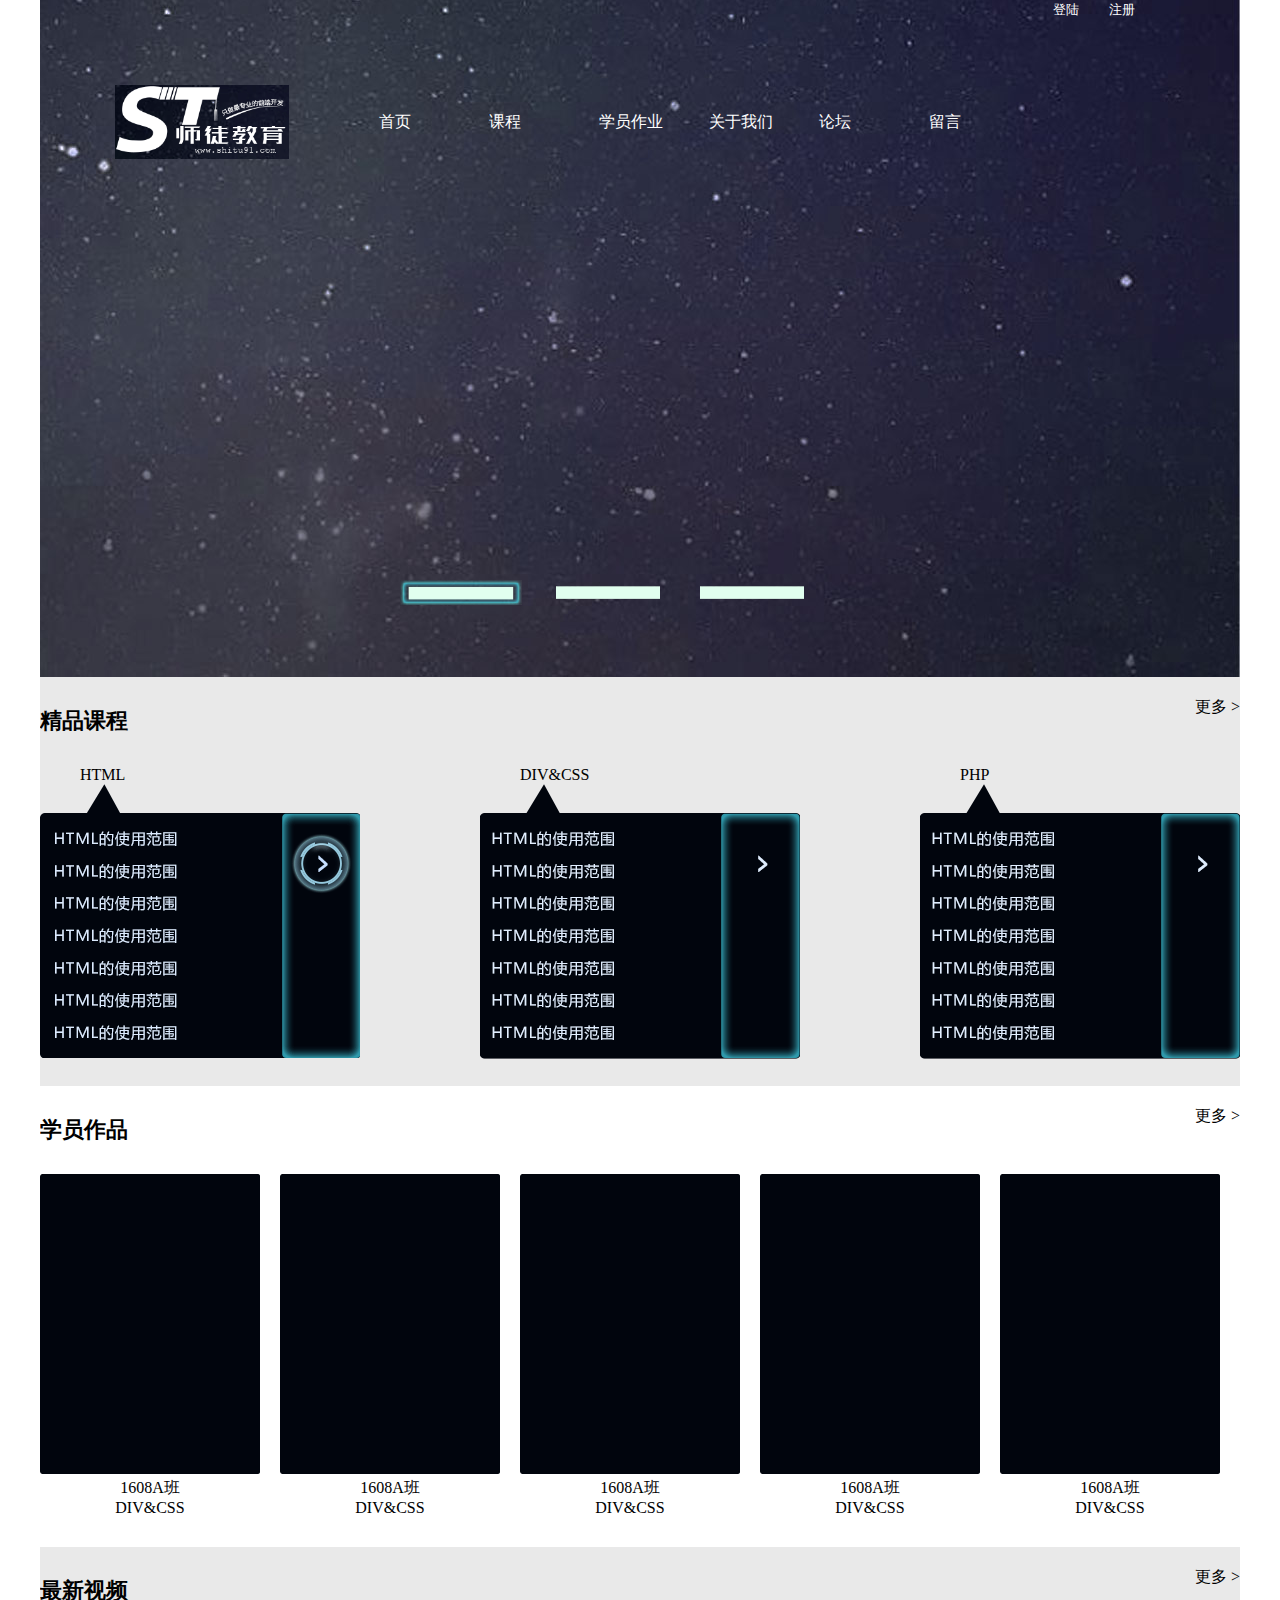
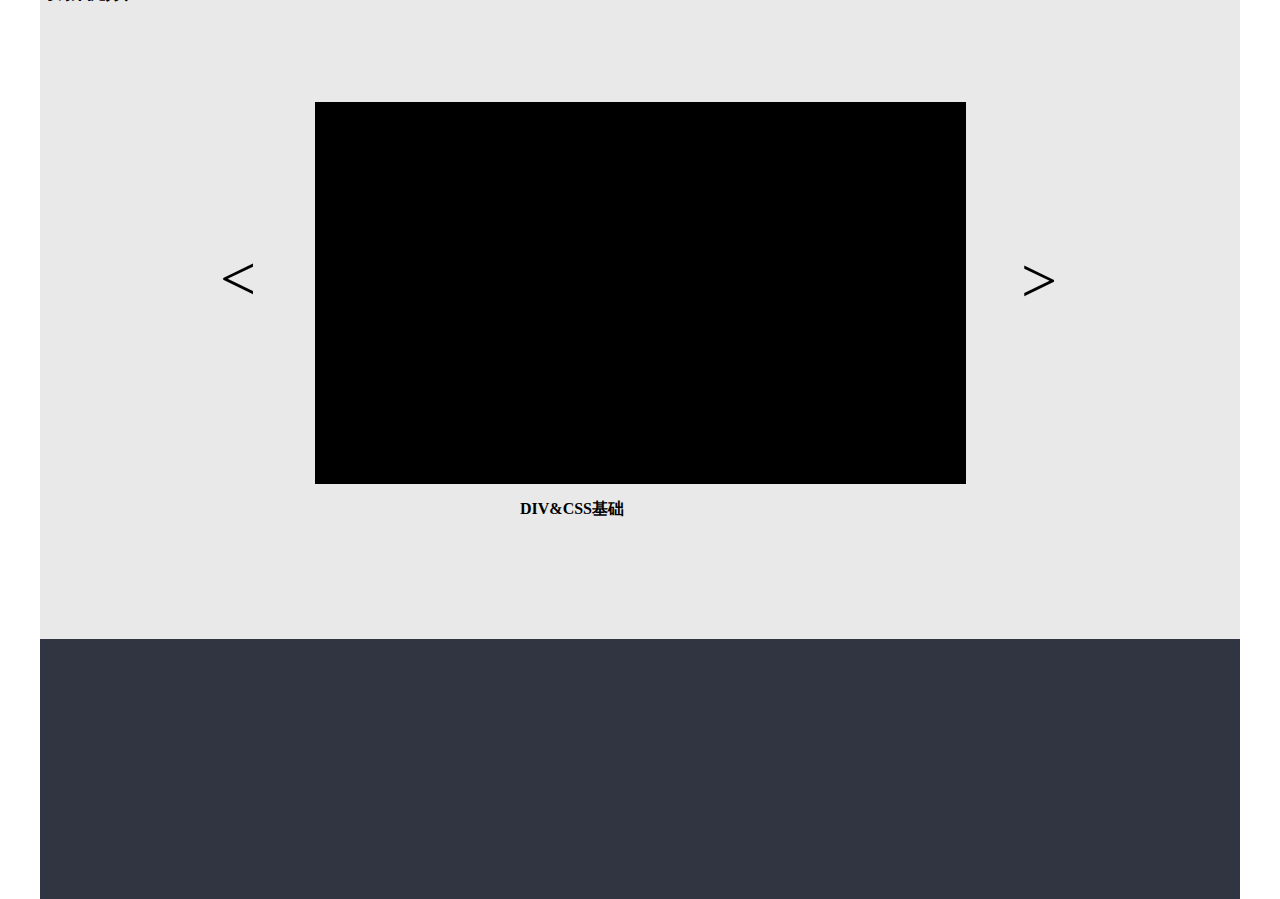
<file: index.html>
<!DOCTYPE html>
<html lang="en">

<head>
    <meta charset="UTF-8">
    <meta name="viewport" content="width=device-width, initial-scale=1.0">
    <meta http-equiv="X-UA-Compatible" content="ie=edge">
    <title>图片大小设置 16.7</title>
    <link rel="stylesheet" href="css/work01.css">
</head>

<body>
    <div class="bao">

        <div class="header">
            <!-- 外面div -->
            <!-- 上 登陆注册 -->
            <div class="nav">
                <p><a href="">注册</a></p>
                <p><a href="">登陆</a></p>
            </div>
            <!-- 中 -->
            <div class="content">
                <div class="content_1">
                    <a href="index.html"><img src="images/logo_03.gif" alt=""></a>
                </div>
                <ul class="content_2">
                    <li><a href="index.html">首页</a></li>
                    <li><a href="work05.html">课程</a></li>
                    <li><a href="work03.html">学员作业</a></li>
                    <li><a href="work04.html">关于我们</a></li>
                    <li><a href="">论坛</a></li>
                    <li><a href="">留言</a></li>
                </ul>
            </div>
            <!-- 下 -->
            <div class="scroll">
                <div><img src="images/heng_07.gif" alt=""></div>
                <div><img src="images/heng_10.gif" alt=""></div>
                <div><img src="images/heng_10.gif" alt=""></div>
            </div>
        </div>
        <!-- 精品课程 -->
        <div class="jpkc">
            <div class='jpkc_1' style="overflow: hidden">
                <h4>精品课程</h4>
                <p class="jpkc_1_2">更多 ></p>
            </div>
            <div class='summary'>
                <div>
                    <p>HTML</p>
                    <div>
                        <img src="images/summary-1_15.gif" alt="">
                    </div>
                </div>
                <div class="summary_2" style="margin: 0 120px 0;">
                    <p>DIV&CSS</p>
                    <div>
                        <img src="images/summary-2.gjf_17.gif" alt="">
                    </div>
                </div>
                <div>
                    <p>PHP</p>
                    <div>
                        <img src="images/summary-2.gjf_17.gif" alt="">
                    </div>
                </div>
            </div>

        </div>
        <!-- 学员作品 -->
        <div class="xyzp">
            <div class="xyzp_1" style="overflow: hidden;">
                <h4>学员作品</h4>
                <p>更多 ></p>
            </div>
            <div class='list'>
                <div class="aaa">
                    <div><img src="images/black.gif" alt=""></div>
                    <p>1608A班</p>
                    <p>DIV&CSS</p>
                </div>
                <div class="aaa">
                    <div><img src="images/black.gif" alt=""></div>
                    <p>1608A班</p>
                    <p>DIV&CSS</p>
                </div>
                <div>
                    <div><img src="images/black.gif" alt=""></div>
                    <p>1608A班</p>
                    <p>DIV&CSS</p>
                </div>
                <div>
                    <div><img src="images/black.gif" alt=""></div>
                    <p>1608A班</p>
                    <p>DIV&CSS</p>
                </div>
                <div>
                    <div style="margin-right:0;"><img src="images/black.gif" alt=""></div>
                    <p>1608A班</p>
                    <p>DIV&CSS</p>
                </div>
            </div>
        </div>
        <!-- 最新视频 -->
        <div class="news">
            <div style="overflow: hidden">
                <h4>最新视频</h4>
                <p>更多 ></p>
            </div>
            <!-- 中间黑色框 -->
            <div class="news_2">
                <div class="vote"></div>
                <div class="vote_p">DIV&CSS基础</div>
                <!-- 左右两个箭头 -->
                <div class="xiaoyu">
                    <</div> <div class="dayu">>
                </div>
            </div>
        </div>
        <div class="footer"></div>
    </div>

</body>

</html>
</file>
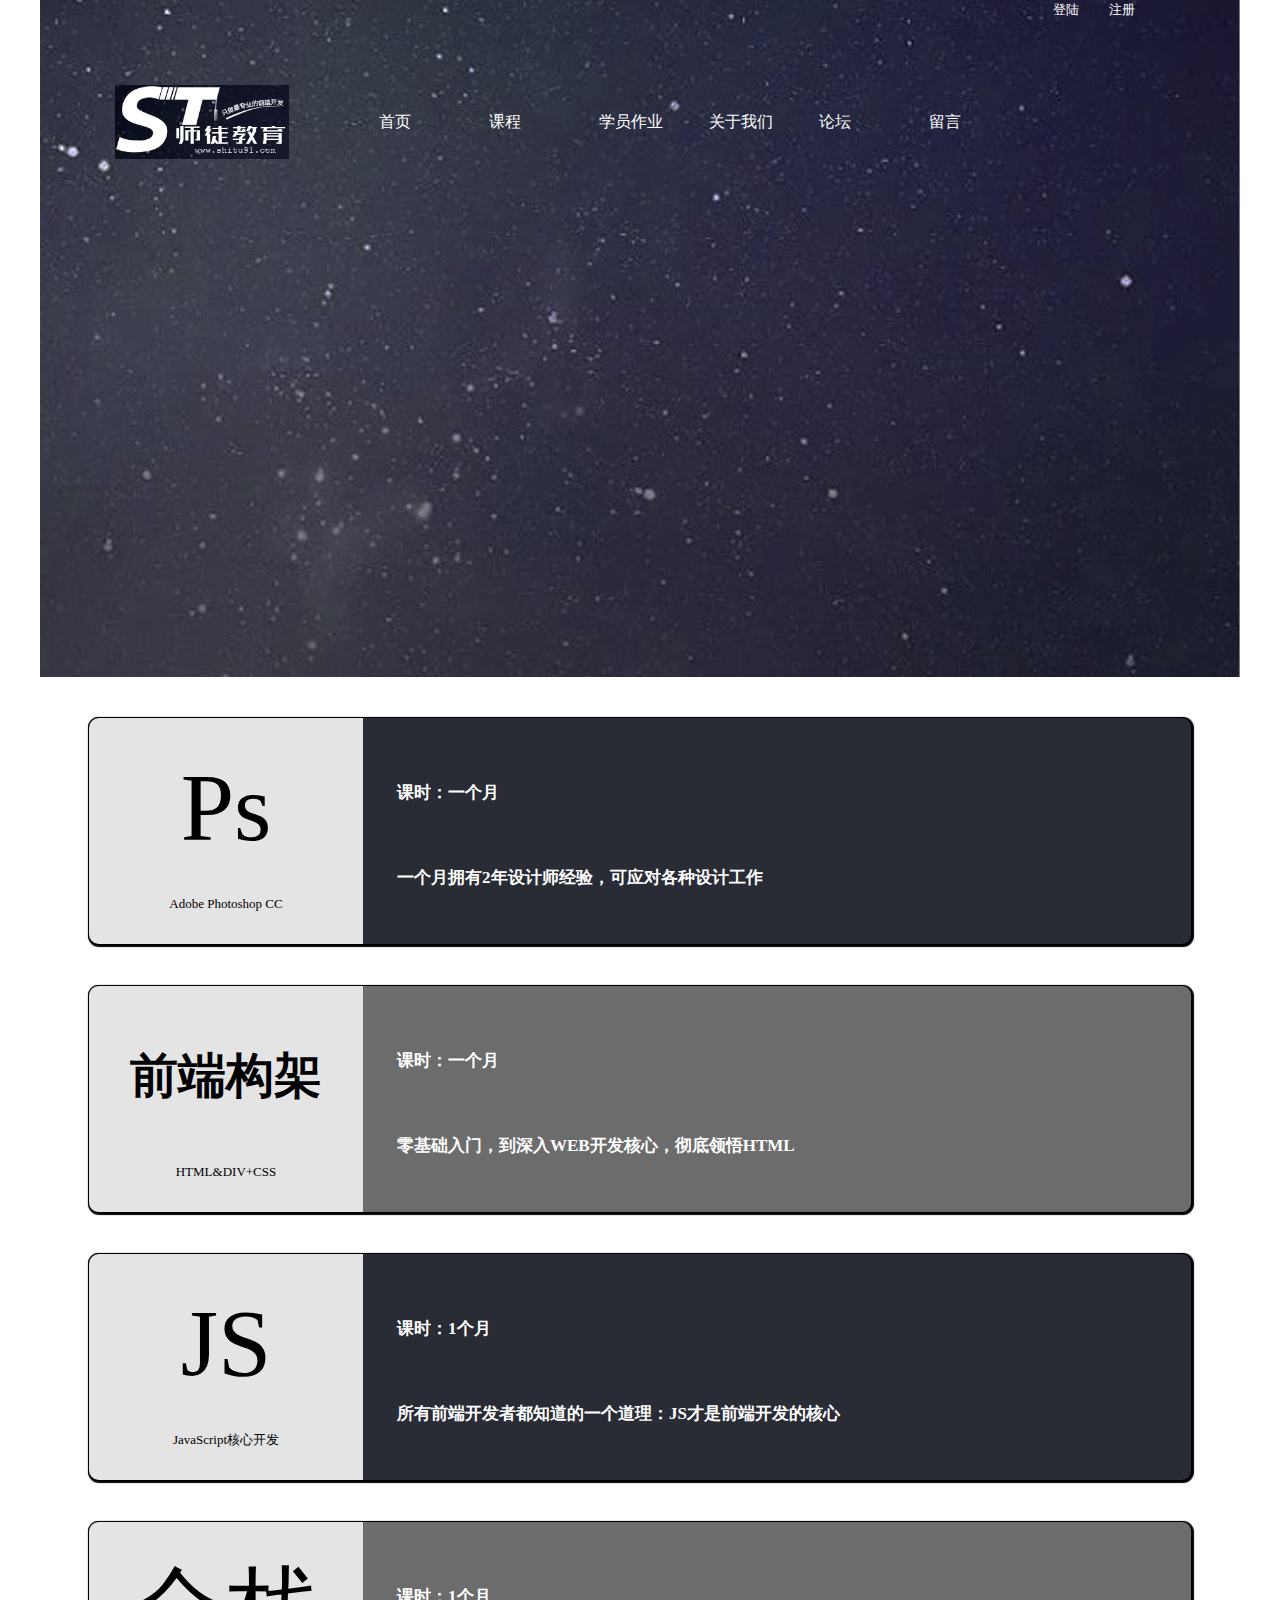
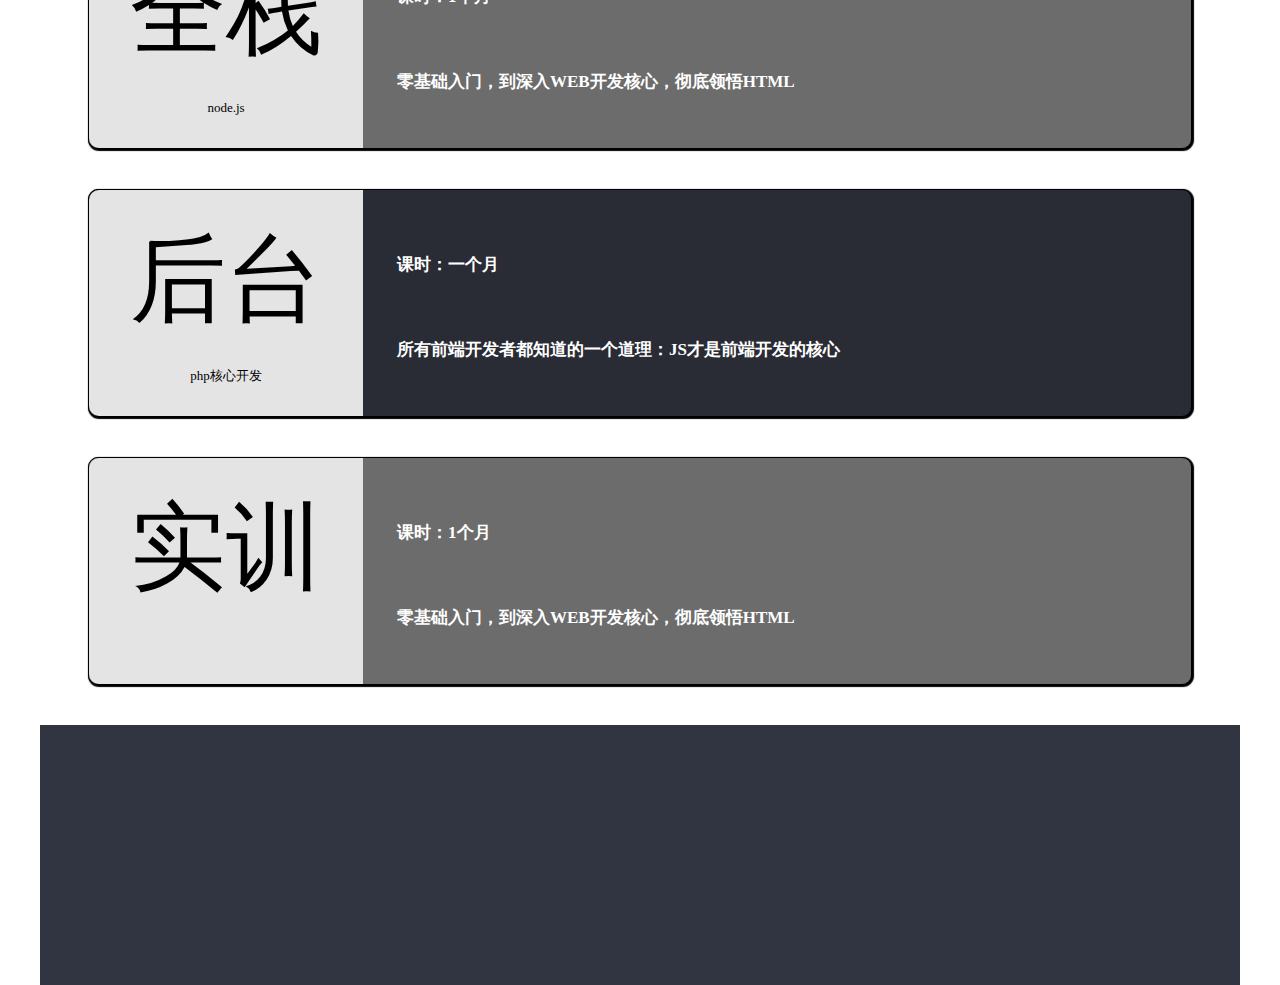
<file: work02.html>
<!DOCTYPE html>
<html lang="en">

<head>
    <meta charset="UTF-8">
    <meta name="viewport" content="width=device-width, initial-scale=1.0">
    <meta http-equiv="X-UA-Compatible" content="ie=edge">
    <title>首页</title>
    <link rel="stylesheet" href="css/work01.css">
    <link rel="stylesheet" href="css/work02.css">
</head>

<body>
    <div class="bao">


        <div class='header'>
            <!-- 外面div -->
            <!-- 上 登陆注册 -->
            <div class="nav">
                <p><a href="">注册</a></p>
                <p><a href="">登陆</a></p>
            </div>
            <!-- 中 -->
            <div class="content">
                <div class="content_1">
                    <a href="index.html"><img src="images/logo_03.gif" alt=""></a>
                </div>
                <ul class="content_2">
                    <li><a href="index.html">首页</a></li>
                    <li><a href="work05.html">课程</a></li>
                    <li><a href="work03.html">学员作业</a></li>
                    <li><a href="work04.html">关于我们</a></li>
                    <li><a href="">论坛</a></li>
                    <li><a href="">留言</a></li>
                </ul>
            </div>
            <!-- 下 -->
            <!-- <div class="scroll">
                <div><img src="images/heng_07.gif" alt=""></div>
                <div><img src="images/heng_10.gif" alt=""></div>
                <div><img src="images/heng_10.gif" alt=""></div>
            </div> -->
        </div>
        <!-- 课程介绍 -->
        <div class="main">
            <div class="main-1">
                <div class="main-1-left">
                    <p>Ps</p>
                    <p>Adobe Photoshop CC</p>
                </div>
                <div class="main-1-right">
                    <p>课时：一个月</p>
                    <p>一个月拥有2年设计师经验，可应对各种设计工作
                    </p>
                </div>
            </div>
            <div class="main-1">
                <div class="main-1-left">
                    <p style="font-size: 3em;font-weight: bold;">前端构架</p>
                    <p>HTML&DIV+CSS</p>
                </div>
                <div class="main-1-right">
                    <p>课时：一个月</p>
                    <p>零基础入门，到深入WEB开发核心，彻底领悟HTML</p>
                </div>
            </div>
            <div class="main-1">
                <div class="main-1-left">
                    <p>JS</p>
                    <p>JavaScript核心开发</p>
                </div>
                <div class="main-1-right">
                    <p>课时：1个月</p>
                    <p>所有前端开发者都知道的一个道理：JS才是前端开发的核心</p>
                </div>
            </div>
            <div class="main-1">
                <div class="main-1-left">
                    <p>全栈</p>
                    <p>node.js</p>
                </div>
                <div class="main-1-right">
                    <p>课时：1个月</p>
                    <p>零基础入门，到深入WEB开发核心，彻底领悟HTML</p>
                </div>
            </div>
            <div class="main-1">
                <div class="main-1-left">
                    <p>后台</p>
                    <p>php核心开发</p>
                </div>
                <div class="main-1-right">
                    <p>课时：一个月</p>
                    <p>所有前端开发者都知道的一个道理：JS才是前端开发的核心</p>
                </div>
            </div>
            <div class="main-1">
                <div class="main-1-left">
                    <p>实训</p>
                    <p> </p>
                </div>
                <div class="main-1-right">
                    <p>课时：1个月</p>
                    <p>零基础入门，到深入WEB开发核心，彻底领悟HTML</p>
                </div>
            </div>
        </div>
        <div class="footer"></div>
    </div>
</body>

</html>
</file>
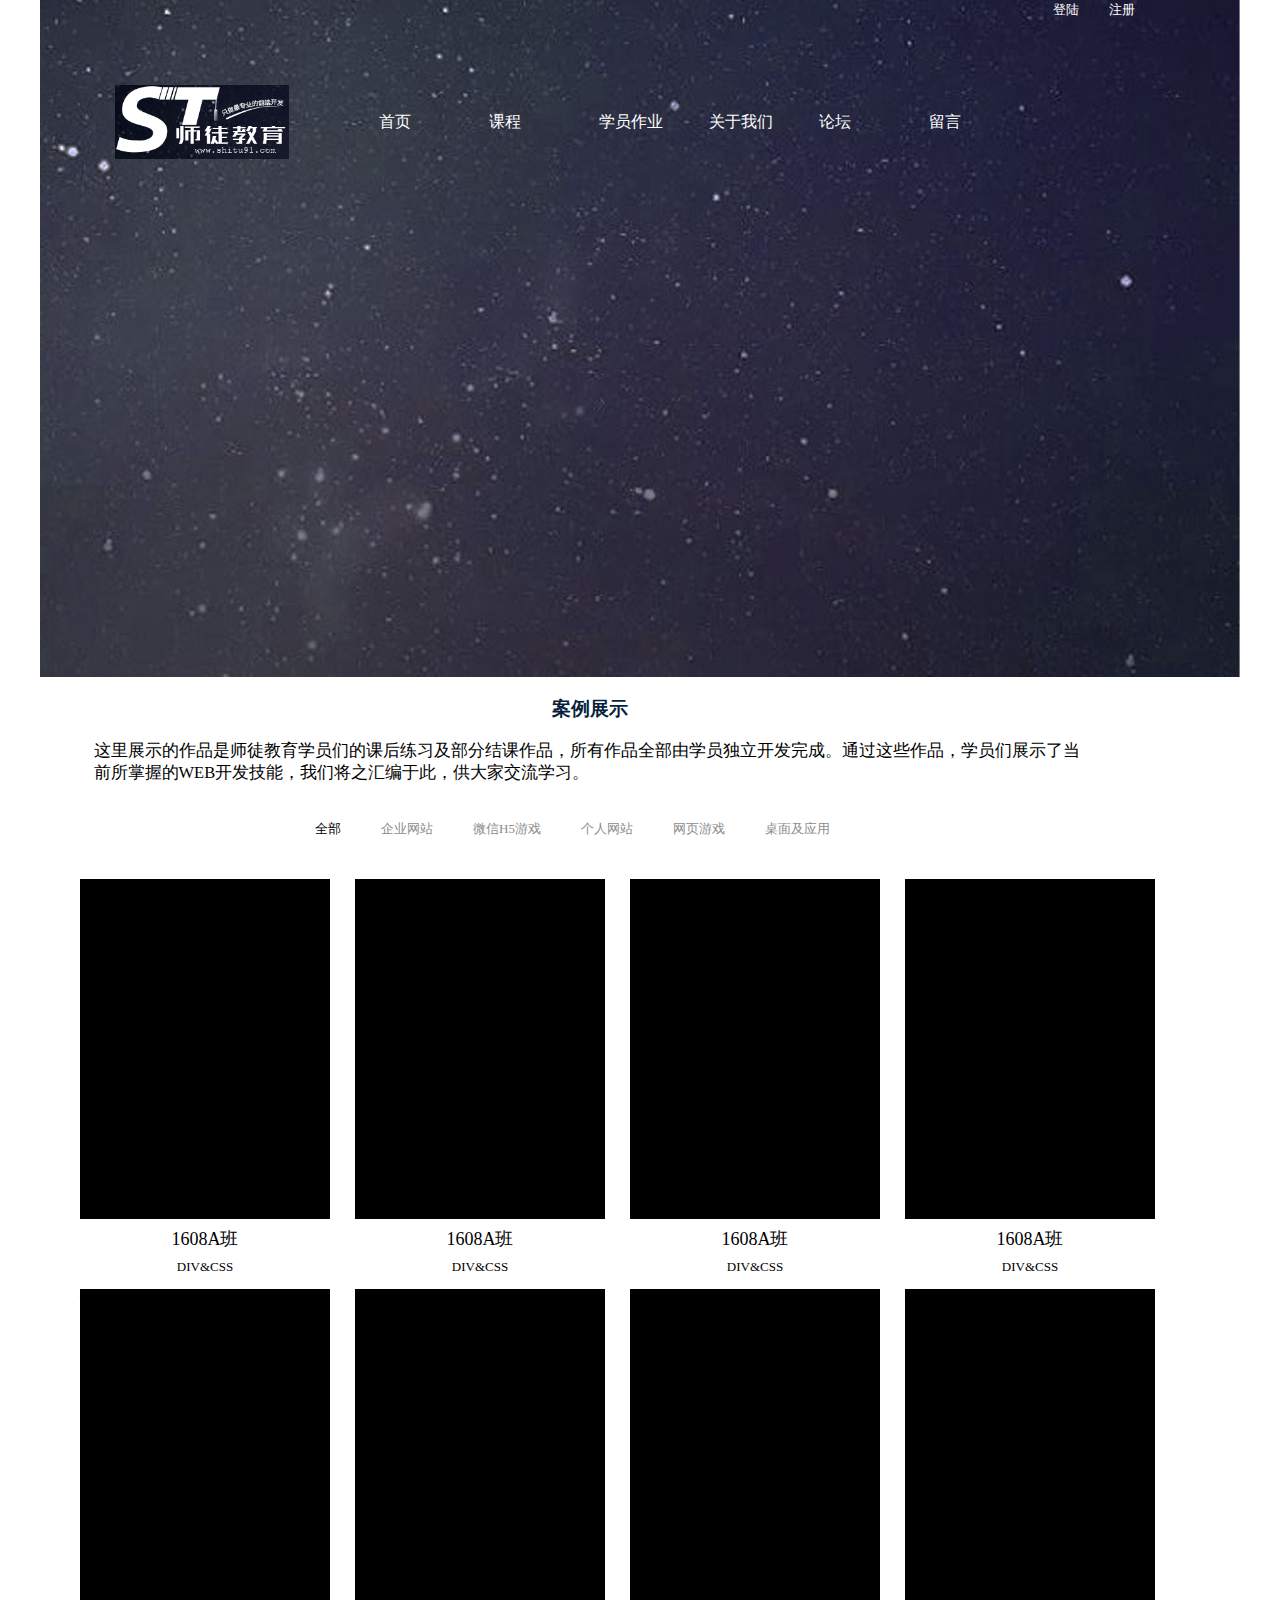
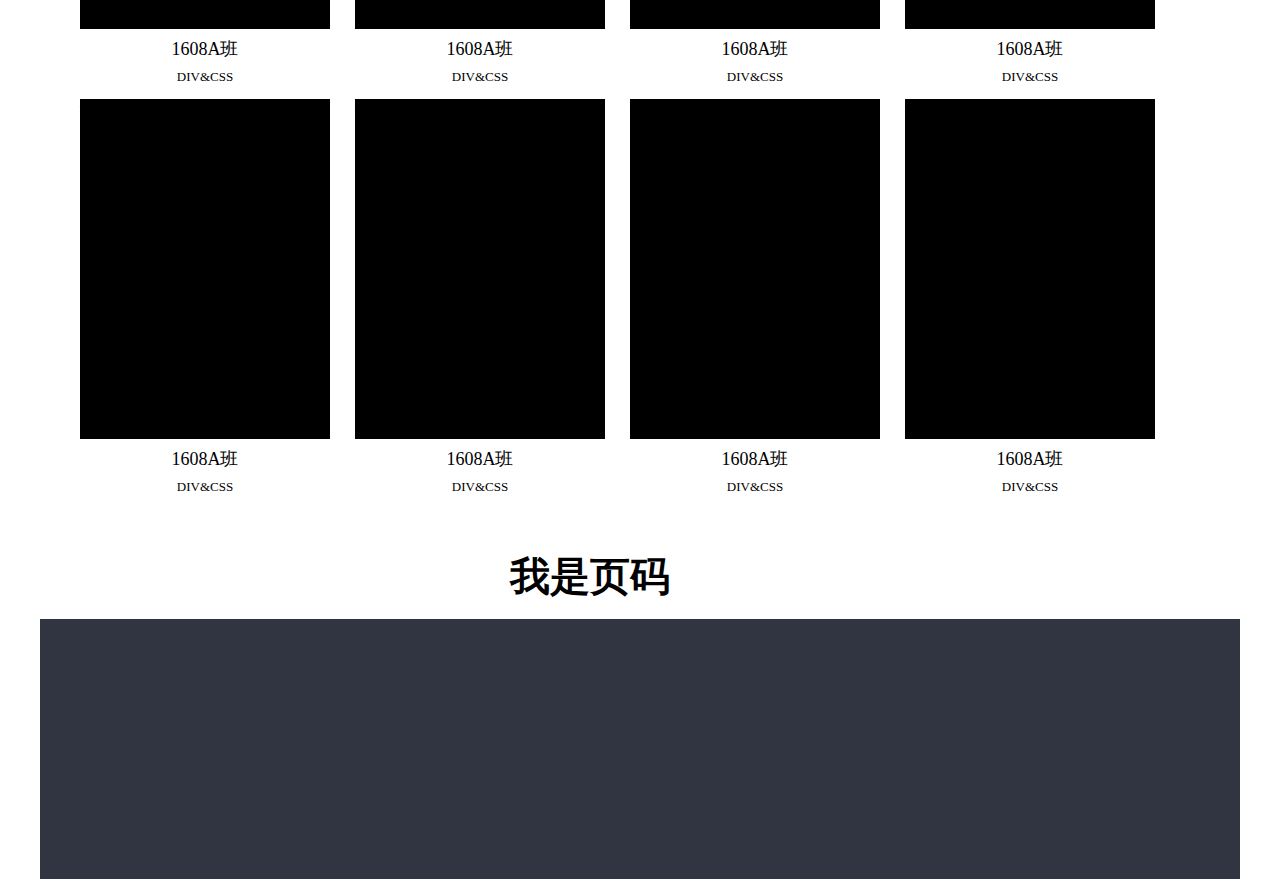
<file: work03.html>
<!DOCTYPE html>
<html lang="en">

<head>
    <meta charset="UTF-8">
    <meta name="viewport" content="width=device-width, initial-scale=1.0">
    <meta http-equiv="X-UA-Compatible" content="ie=edge">
    <title>作品页</title>
    <link rel="stylesheet" href="css/work01.css">
    <link rel="stylesheet" href="css/work03.css">
</head>

<body>
    <div class="bao">

        <div class='header'>
            <!-- 外面div -->
            <!-- 上 登陆注册 -->
            <div class="nav">
                <p><a href="">注册</a></p>
                <p><a href="">登陆</a></p>
            </div>
            <!-- 中 -->
            <div class="content">
                <div class="content_1">
                    <a href="index.html"><img src="images/logo_03.gif" alt=""></a>
                </div>
                <ul class="content_2">
                    <li><a href="index.html">首页</a></li>
                    <li><a href="work05.html">课程</a></li>
                    <li><a href="work03.html">学员作业</a></li>
                    <li><a href="work04.html">关于我们</a></li>
                    <li><a href="">论坛</a></li>
                    <li><a href="">留言</a></li>
                </ul>
            </div>
            <!-- 下 -->
            <!-- <div class="scroll">
                <div><img src="images/heng_07.gif" alt=""></div>
                <div><img src="images/heng_10.gif" alt=""></div>
                <div><img src="images/heng_10.gif" alt=""></div>
            </div> -->
        </div>
        <!-- 案例展示 -->
        <div class="hot">
            <div class="hott">
                <h3 class="hot-1">案例展示</h3>
                <p class="hot-2">
                    这里展示的作品是师徒教育学员们的课后练习及部分结课作品，所有作品全部由学员独立开发完成。通过这些作品，学员们展示了当前所掌握的WEB开发技能，我们将之汇编于此，供大家交流学习。
                </p>
                <ul class="hot-3">
                    <li><a href="" style='color: black;'>全部</a> </li>
                    <li><a href="">企业网站</a> </li>
                    <li><a href="">微信H5游戏</a> </li>
                    <li><a href="">个人网站</a> </li>
                    <li><a href="">网页游戏</a> </li>
                    <li><a href="">桌面及应用</a> </li>
                </ul>
                <ul class="hot-4">
                    <li>
                        <span>设置一个背景颜色</span>
                        <p class="hot-4-a1">1608A班</p>
                        <p class="hot-4-a2">DIV&CSS</p>
                    </li>
                    <li>
                        <span>设置一个背景颜色</span>
                        <p class="hot-4-a1">1608A班</p>
                        <p class="hot-4-a2">DIV&CSS</p>
                    </li>
                    <li>
                        <span>设置一个背景颜色</span>
                        <p class="hot-4-a1">1608A班</p>
                        <p class="hot-4-a2">DIV&CSS</p>
                    </li>
                    <li>
                        <span>设置一个背景颜色</span>
                        <p class="hot-4-a1">1608A班</p>
                        <p class="hot-4-a2">DIV&CSS</p>
                    </li>
                    <li>
                        <span>设置一个背景颜色</span>
                        <p class="hot-4-a1">1608A班</p>
                        <p class="hot-4-a2">DIV&CSS</p>
                    </li>
                    <li>
                        <span>设置一个背景颜色</span>
                        <p class="hot-4-a1">1608A班</p>
                        <p class="hot-4-a2">DIV&CSS</p>
                    </li>
                    <li>
                        <span>设置一个背景颜色</span>
                        <p class="hot-4-a1">1608A班</p>
                        <p class="hot-4-a2">DIV&CSS</p>
                    </li>
                    <li>
                        <span>设置一个背景颜色</span>
                        <p class="hot-4-a1">1608A班</p>
                        <p class="hot-4-a2">DIV&CSS</p>
                    </li>
                    <li>
                        <span>设置一个背景颜色</span>
                        <p class="hot-4-a1">1608A班</p>
                        <p class="hot-4-a2">DIV&CSS</p>
                    </li>
                    <li>
                        <span>设置一个背景颜色</span>
                        <p class="hot-4-a1">1608A班</p>
                        <p class="hot-4-a2">DIV&CSS</p>
                    </li>
                    <li>
                        <span>设置一个背景颜色</span>
                        <p class="hot-4-a1">1608A班</p>
                        <p class="hot-4-a2">DIV&CSS</p>
                    </li>
                    <li>
                        <span>设置一个背景颜色</span>
                        <p class="hot-4-a1">1608A班</p>
                        <p class="hot-4-a2">DIV&CSS</p>
                    </li>
                </ul>
                <div class="yema">
                    <h3>我是页码</h3>
                </div>
            </div>

        </div>











        <div class="footer"></div>
    </div>
</body>

</html>
</file>
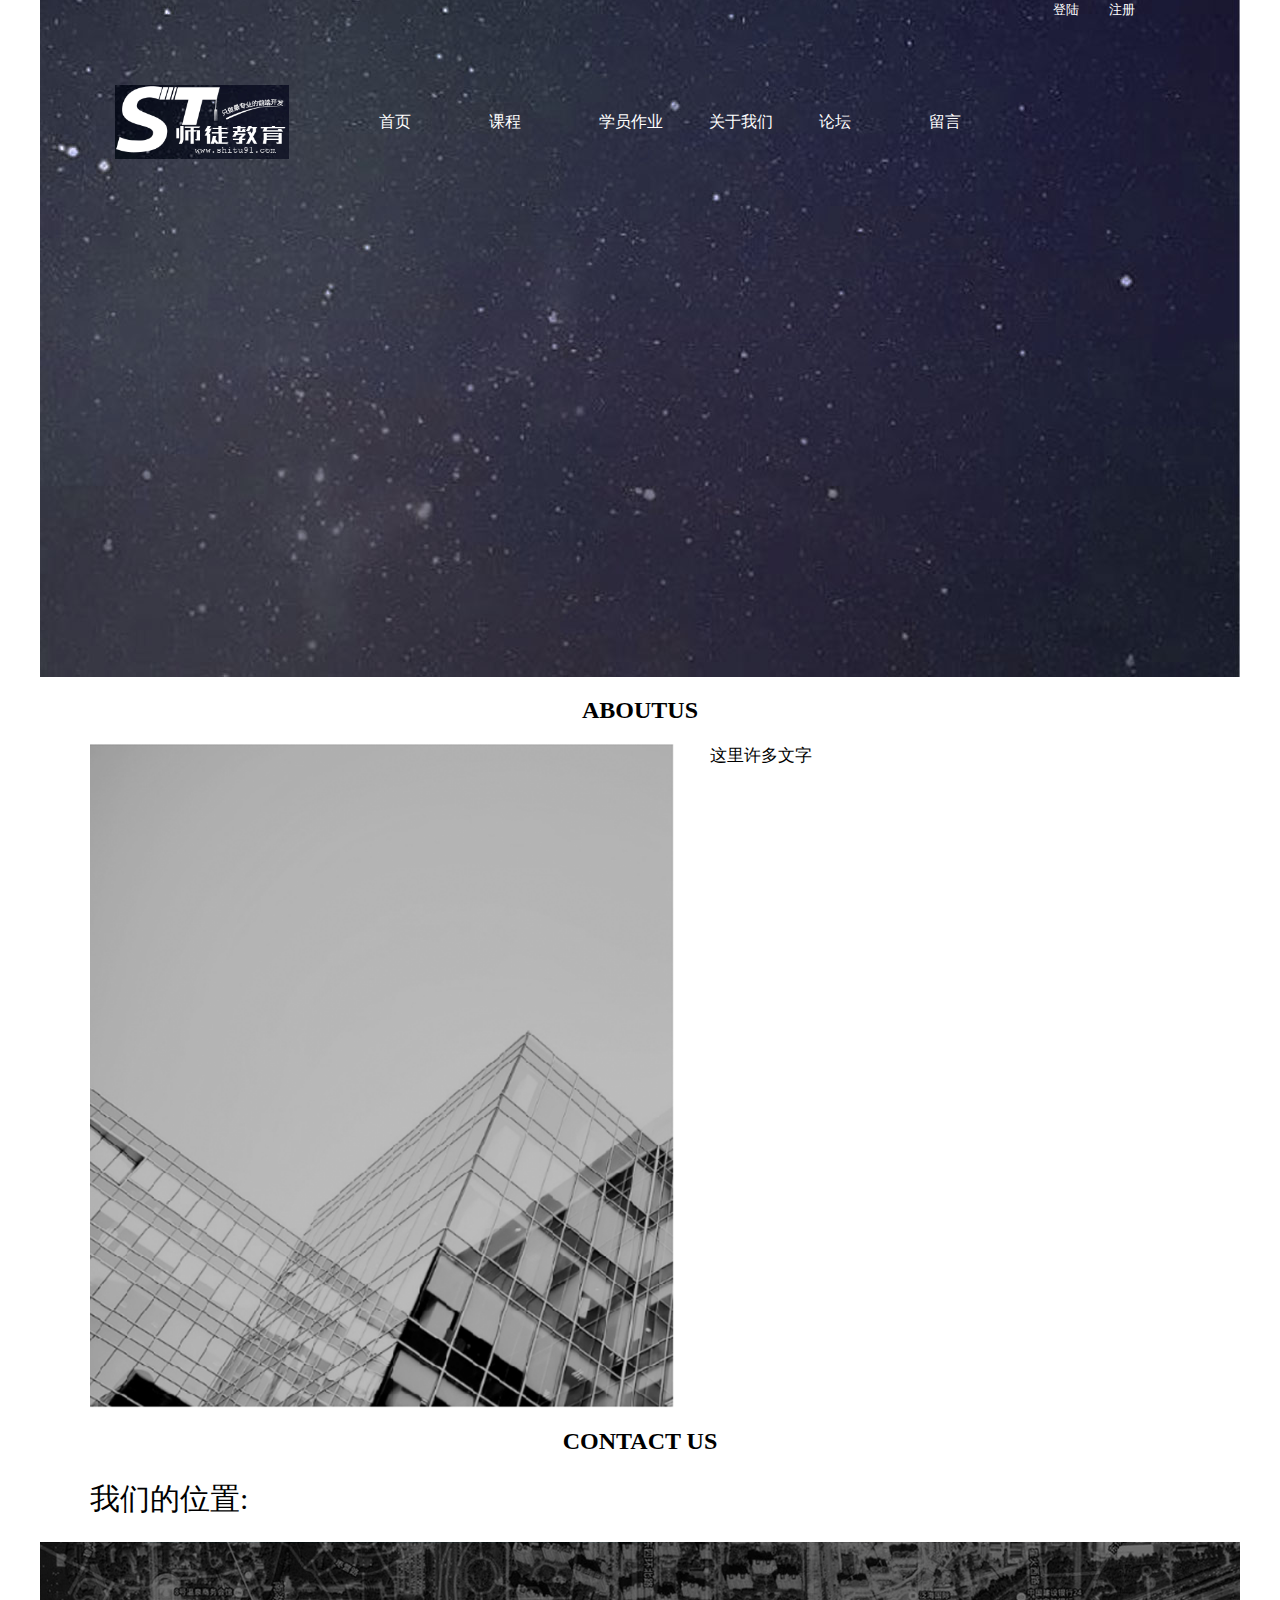
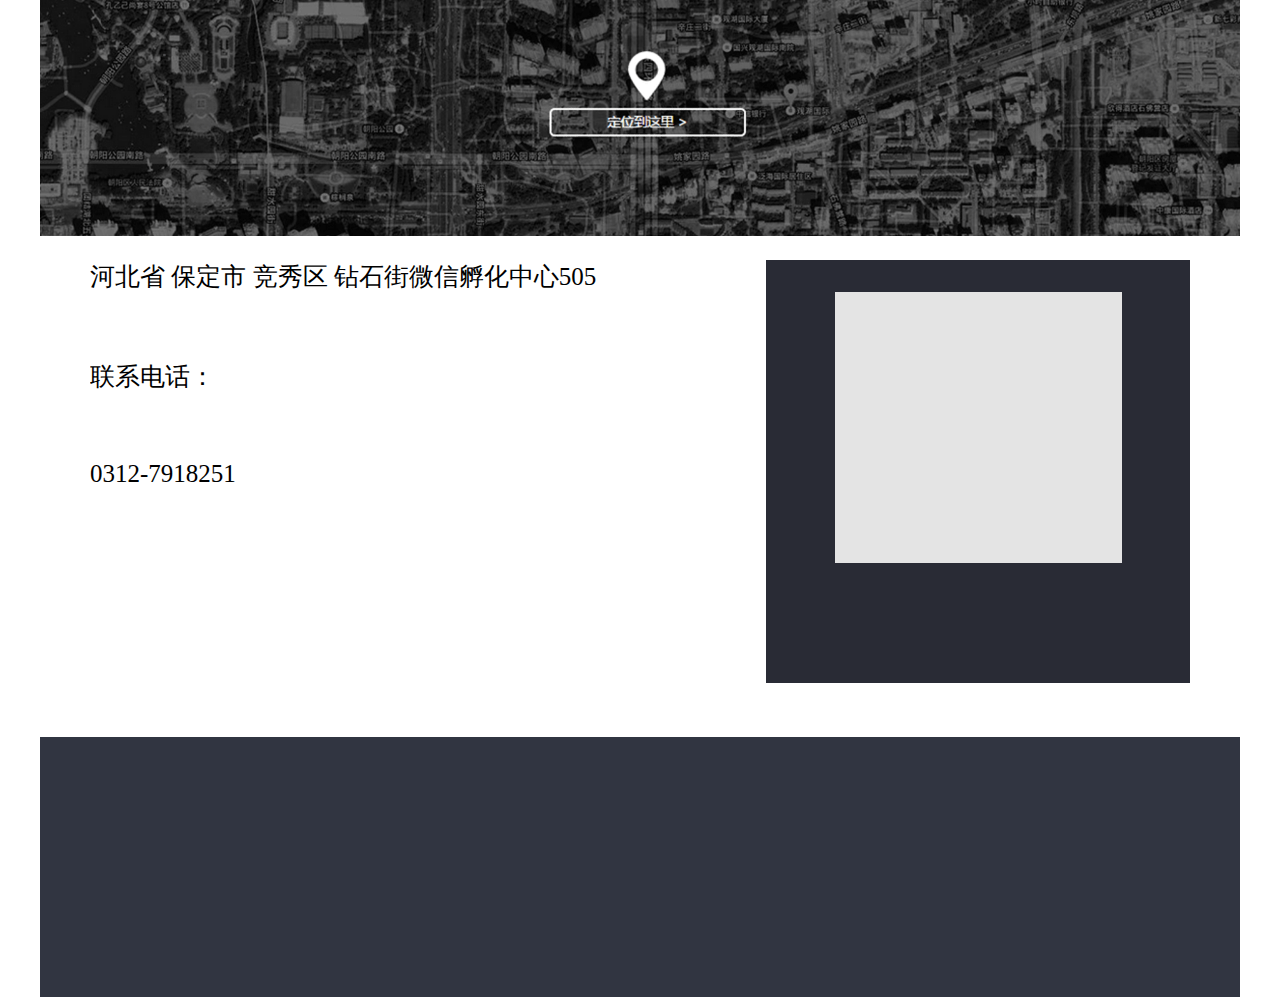
<file: work04.html>
<!DOCTYPE html>
<html lang="en">

<head>
    <meta charset="UTF-8">
    <meta name="viewport" content="width=device-width, initial-scale=1.0">
    <meta http-equiv="X-UA-Compatible" content="ie=edge">
    <title>作品页</title>
    <link rel="stylesheet" href="css/work01.css">
    <link rel="stylesheet" href="css/work04.css">
</head>

<body>
    <div class="bao">

        <div class='header'>
            <!-- 外面div -->
            <!-- 上 登陆注册 -->
            <div class="nav">
                <p><a href="">注册</a></p>
                <p><a href="">登陆</a></p>
            </div>
            <!-- 中 -->
            <div class="content">
                <div class="content_1">
                    <a href="index.html"><img src="images/logo_03.gif" alt=""></a>
                </div>
                <ul class="content_2">
                    <li><a href="index.html">首页</a></li>
                    <li><a href="work05.html">课程</a></li>
                    <li><a href="work03.html">学员作业</a></li>
                    <li><a href="work04.html">关于我们</a></li>
                    <li><a href="">论坛</a></li>
                    <li><a href="">留言</a></li>
                </ul>
            </div>
            <!-- 下 -->
            <!-- <div class="scroll">
                <div><img src="images/heng_07.gif" alt=""></div>
                <div><img src="images/heng_10.gif" alt=""></div>
                <div><img src="images/heng_10.gif" alt=""></div>
            </div> -->
        </div>
        <!-- 关于我们 -->
        <!-- 左面图片 右面文字 -->
        <div class="copyright">
            <!-- aboutus -->
            <div class="aboutus">
                <h2>ABOUTUS</h2>
                <img src="images/tuiao2_07.gif" alt="">
                <p>
                    这里许多文字
                </p>
            </div>
            <!-- contact -->
            <div class="contact">
                <h2>CONTACT US</h2>
                <p>我们的位置:</p>
                <img src="images/dutu_14.gif" alt="">
            </div>
            <!-- 地址和联系电话 -->
            <div class="f-fx">
                <div class="f-left">
                    <p>河北省 保定市 竞秀区 钻石街微信孵化中心505</p>
                    <p>联系电话：</p>
                    <p style="height:50px;">0312-7918251</p>
                </div>
                <div class='f-right'>
                    <img src="images/tubiao5_17.gif" alt="">
                </div>
            </div>



        </div>











        <div class="footer"></div>
    </div>
</body>

</html>
</file>
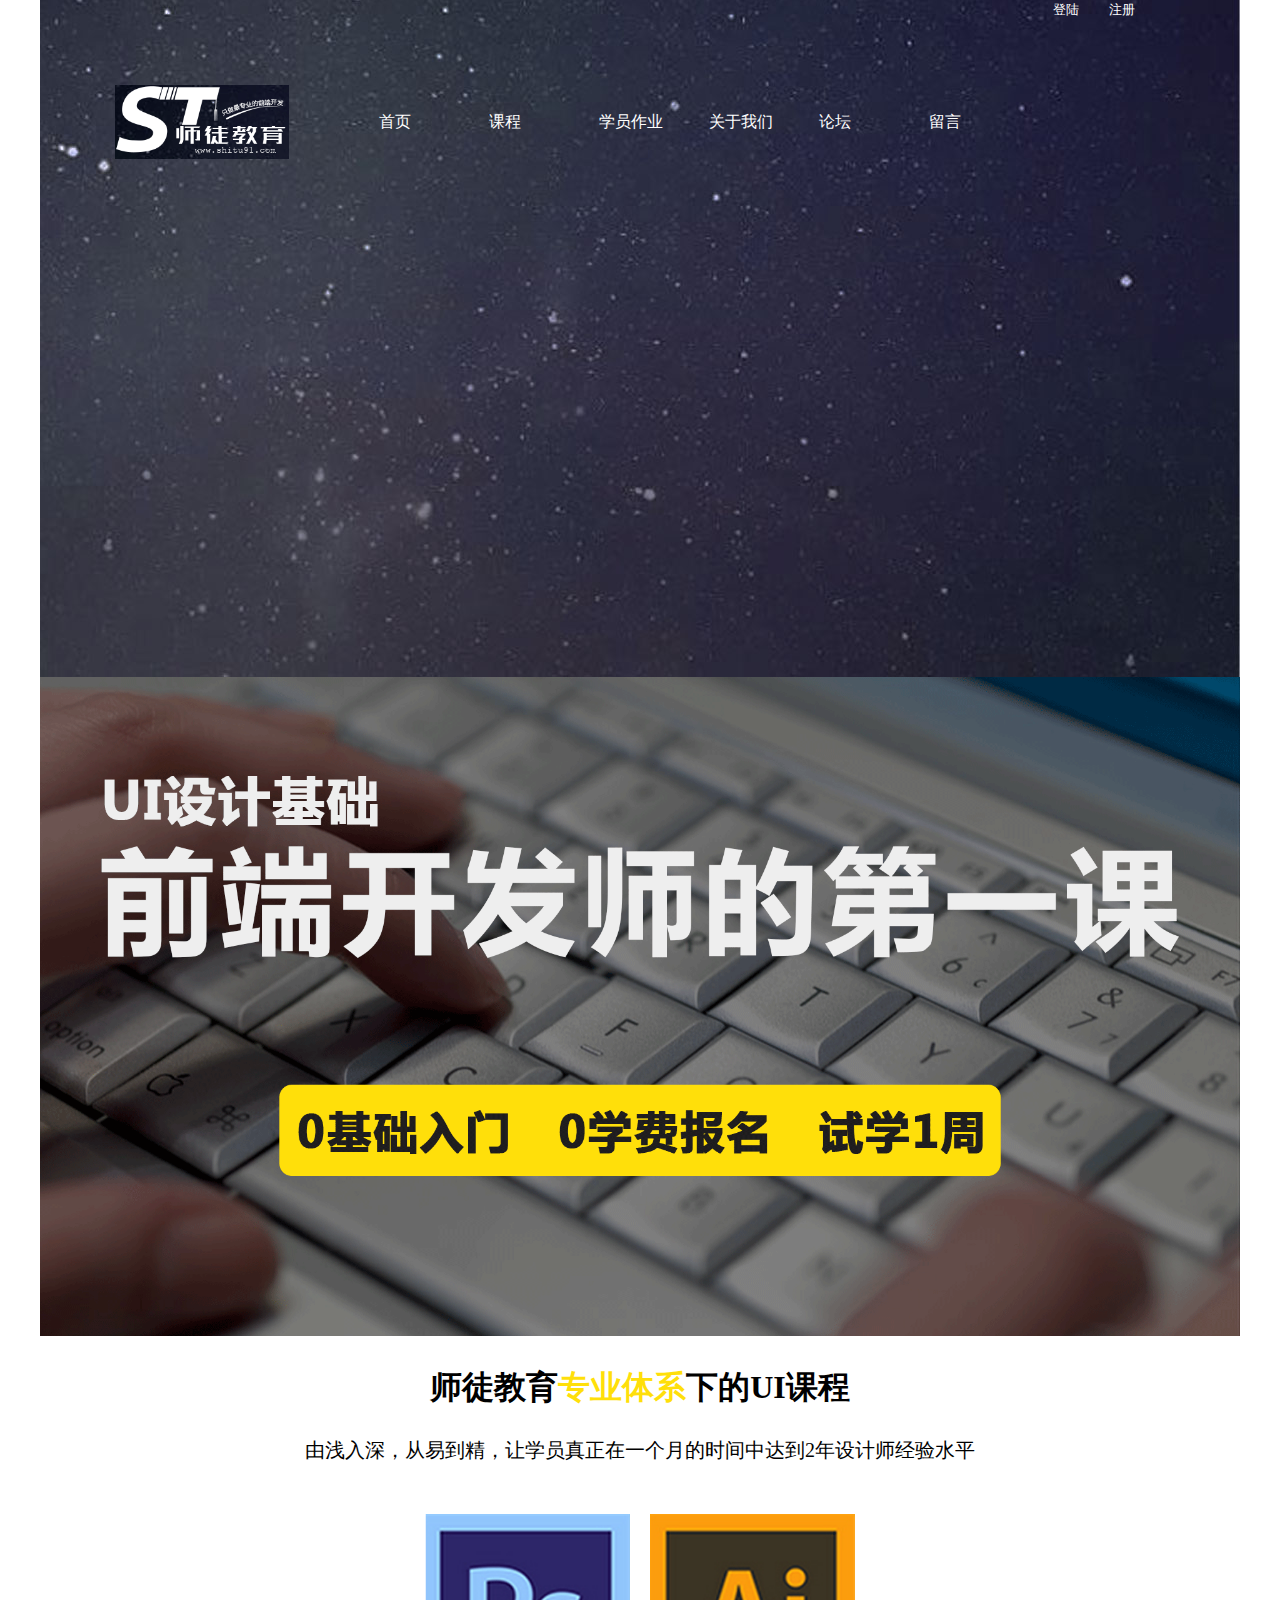
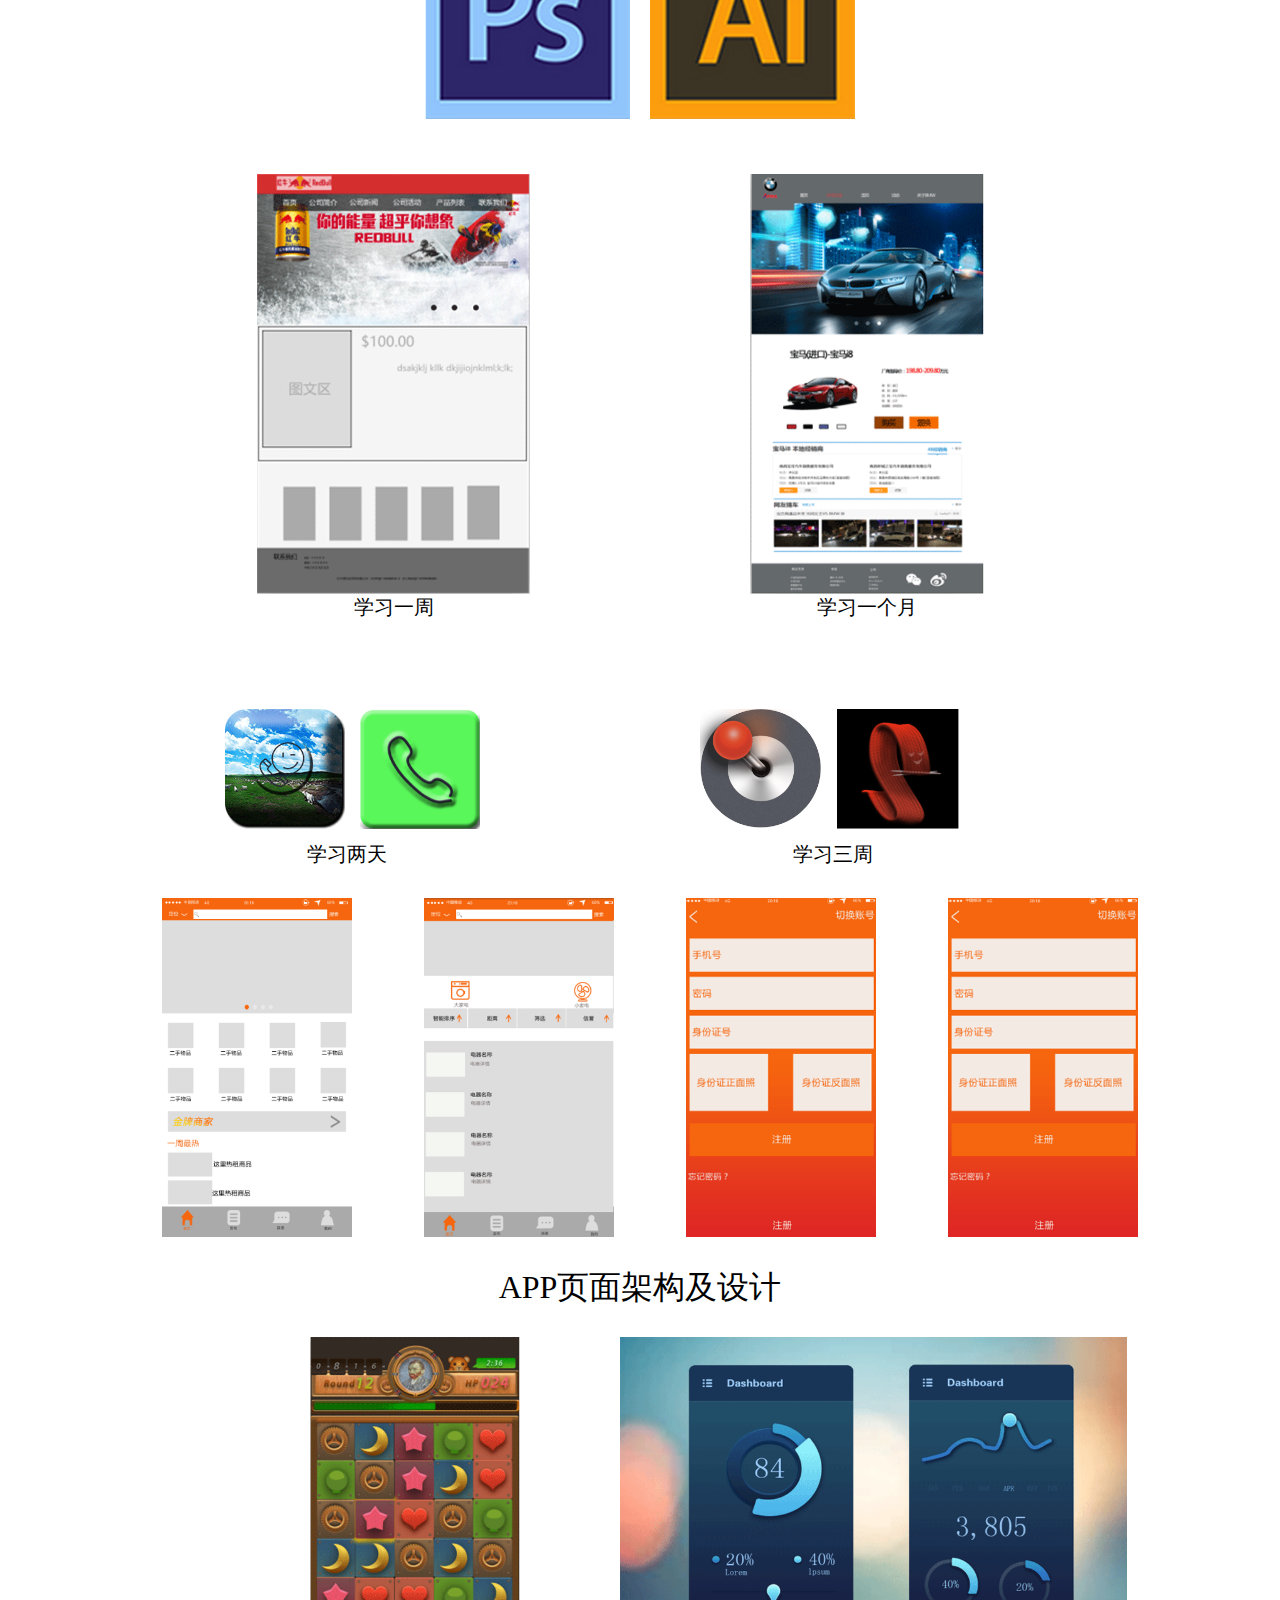
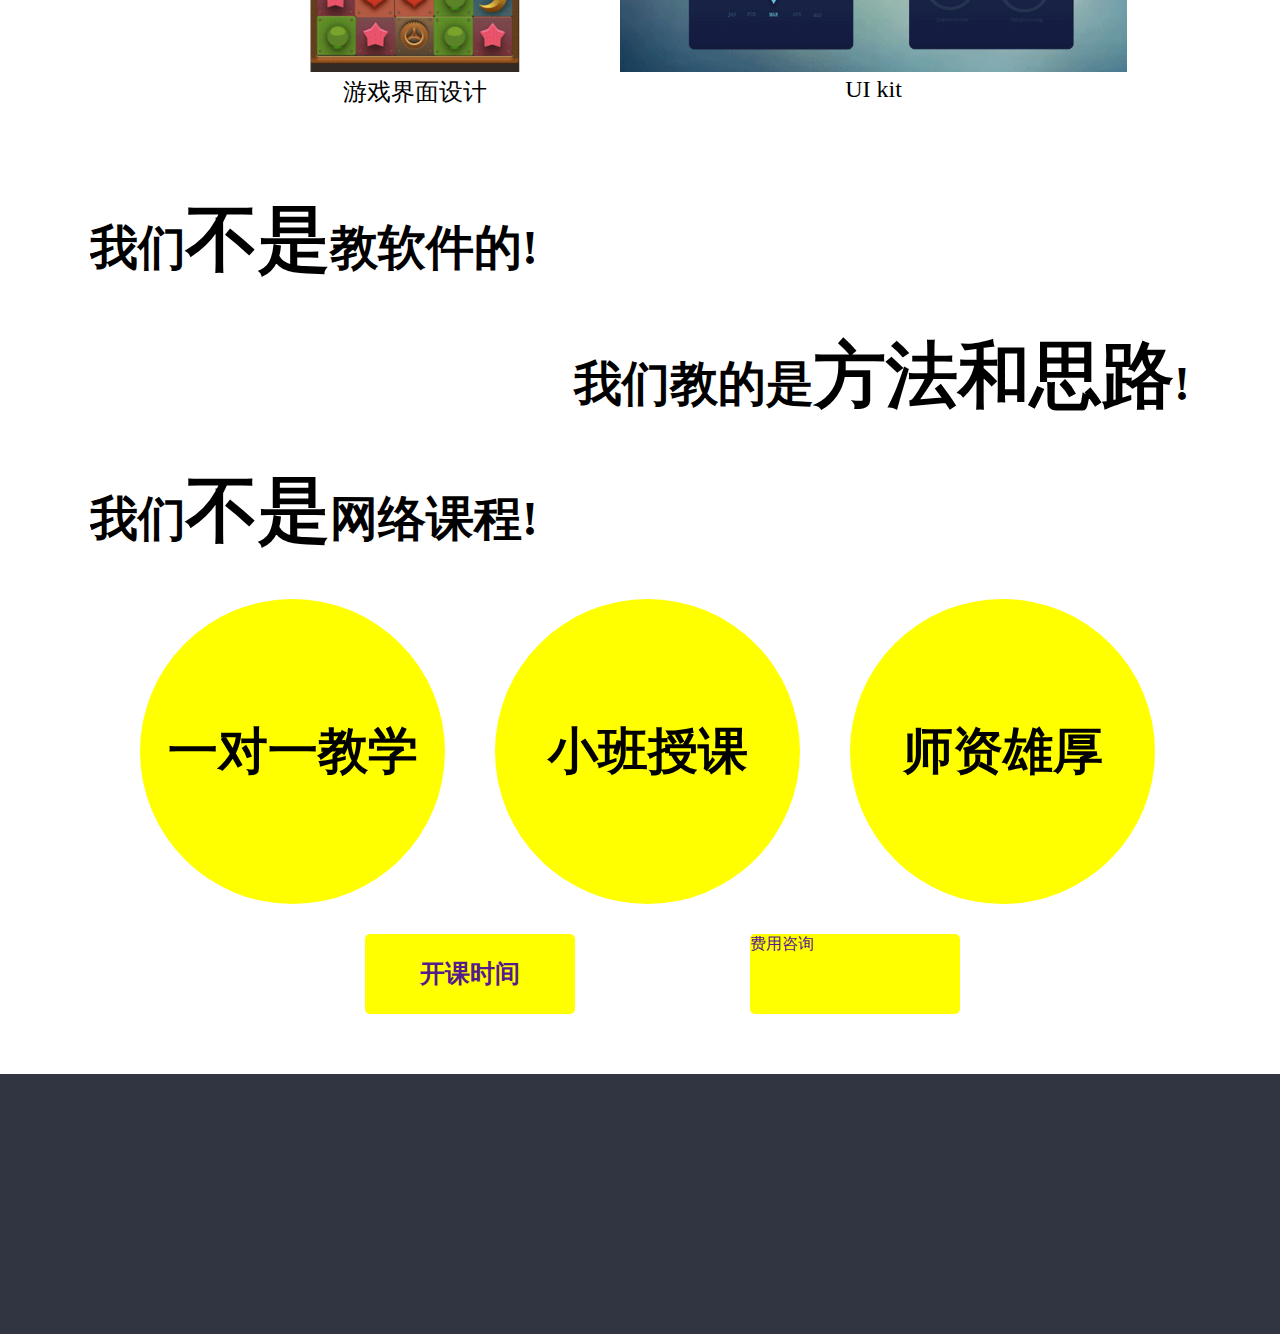
<file: work05.html>
<!DOCTYPE html>
<html lang="en">

<head>
    <meta charset="UTF-8">
    <meta name="viewport" content="width=device-width, initial-scale=1.0">
    <meta http-equiv="X-UA-Compatible" content="ie=edge">
    <title>作品页</title>
    <link rel="stylesheet" href="css/work01.css">
    <link rel="stylesheet" href="css/work05.css">
</head>

<body>
    <div class="bao">

        <div class='header'>
            <!-- 外面div -->
            <!-- 上 登陆注册 -->
            <div class="nav">
                <p><a href="">注册</a></p>
                <p><a href="">登陆</a></p>
            </div>
            <!-- 中 -->
            <div class="content">
                <div class="content_1">
                    <a href="index.html"><img src="images/logo_03.gif" alt=""></a>
                </div>
                <ul class="content_2">
                    <li><a href="index.html">首页</a></li>
                    <li><a href="work05.html">课程</a></li>
                    <li><a href="work03.html">学员作业</a></li>
                    <li><a href="work04.html">关于我们</a></li>
                    <li><a href="">论坛</a></li>
                    <li><a href="">留言</a></li>
                </ul>
            </div>
            <!-- 下 -->
            <!-- <div class="scroll">
                <div><img src="images/heng_07.gif" alt=""></div>
                <div><img src="images/heng_10.gif" alt=""></div>
                <div><img src="images/heng_10.gif" alt=""></div>
            </div> -->
        </div>
        <!-- 关于我们 -->
        <!-- guild -->
        <div class="guild">
            <a href="work02.html"><img src="images/ui-1.gif" alt="" class="guild-img1"></a>

            <h2>师徒教育<span>专业体系</span>下的UI课程</h2>
            <p>由浅入深，从易到精，让学员真正在一个月的时间中达到2年设计师经验水平</p>

            <div class="guild-zong">

                <div class="guild1">
                    <div class='guild1-a'>
                        <img src="images/ui-2.gif" alt="">
                    </div>
                    <div class='guild1-b'>
                        <img src="images/ui-3.gif" alt="">
                    </div>
                </div>

                <div class='guild2'>
                    <div class="guild2-a">
                        <img src="images/ui-4.gif" alt="">
                        <p>学习一周</p>
                    </div>
                    <div class="guild2-b">
                        <img src="images/ui-5.gif" alt="">
                        <p>学习一个月</p>
                    </div>
                </div>
            </div>
            <div class='guild3'>
                <div class="guild3-a">
                    <div>
                        <img src="images/ui-7.gif" alt="">
                        <img src="images/ui-6.gif" alt="" style="margin-right: 15px;">
                    </div>
                    <div>
                        <p>学习两天</p>
                    </div>
                </div>
                <div class="guild3-b">
                    <div>
                        <img src="images/ui-8.gif" alt="">
                        <img src="images/ui-9.gif" alt="" style="margin-left: 15px;">
                    </div>
                    <div>
                        <p>学习三周</p>
                    </div>
                </div>
            </div>
            <div class='guild4'>
                <div style="overflow:hidden;">
                    <img src="images/ui-10.gif"" alt="">
                    <img src=" images/ui-11.gif"" alt="">
                    <img src="images/ui-12.gif"" alt="">
                    <img src=" images/ui-12.gif"" alt="">
                </div>
                <p>APP页面架构及设计</p>
            </div>
            <div class='guild5'>
                <div>
                    <img src="images/ui-13.gif" alt="">
                    <p>游戏界面设计</p>
                </div>
                <div>
                    <img src="images/ui-14.gif" alt="">
                    <p>UI kit</p>
                </div>
            </div>

        </div>
        <!-- 文字 -->
        <div class='guild6'>
            <h2 class="guild6-1">我们<span>不是</span>教软件的!</h2>
            <h2 class="guild6-2">我们教的是<span>方法和思路</span>!</h2>
            <h2 class="guild6-3">我们<span>不是</span>网络课程!</h2>
            <div class="yell">
                <p>一对一教学</p>
            </div>
            <div class="yell">
                <p>小班授课</p>
            </div>
            <div class="yell">
                <p>师资雄厚</p>
            </div>
            <div style="clear:both"></div>
            <div class="tab">
                <div class="tab-1">
                    <p><a href="">开课时间</a></p>
                </div>
                <div class="tab-2">
                    <p><a href="">费用咨询</a></p>
                </div>
            </div>
        </div>

    </div>















    <div class="footer"></div>
    </div>
</body>

</html>
</file>
<file: css/work01.css>
html {
    height: 100%;
}

body,
p,
div {
    margin: 0;

}

ul {
    list-style: none;
}

a {
    text-decoration: none;
}

.bao {
    width: 1200px;
    margin: 0 auto;
}

.header {
    width: 100%;
    height: 677px;
    background: url(../images/beijing.jpg) no-repeat 100% 100%;
    position: relative;
}

/* 上 登陆注册 */

.nav {
    width: 1050px;
    margin: 0 auto;
    height: 35px;
    overflow: hidden;
}

.nav p {
    width: 56px;
    height: 35px;
    float: right;
}

.nav a {
    color: white;
    font-size: 13px;
}

/* 中 */

.content {
    width: 1050px;
    margin: 50px auto 0;
}

.content_1 {
    width: 174px;
    height: 74px;
    float: left;
}

.content_1 img {
    display: inline-block;
    width: 174px;
    height: 74px;
}

.content_2 {
    overflow: hidden;
}

.content_2 li {
    float: left;
}

.content_2 li:nth-child(1) {
    margin-left: 50px;
}

.content_2 a {
    width: 110px;
    display: inline-block;
    line-height: 74px;
    color: white;
}

.content_2 a:hover {
    color: aqua
}

/* 下  */

.scroll div:nth-child(1) {
    position: absolute;
    left: 30%;
    bottom: 10%
}

.scroll div:nth-child(2) {
    position: absolute;
    left: 43%;
    bottom: 11%
}

.scroll div:nth-child(3) {
    position: absolute;
    left: 55%;
    bottom: 11%
}


/* ______________________________________ */
/* 精品课程 */

.jpkc {
    background: #e9e9e9;
}

.jpkc_1>h4 {
    float: left;
    font-size: 22px;
}

.jpkc_1>p {
    float: right;
    line-height: 60px;
}

.summary {
    overflow: hidden;
}

.summary>div {
    width: 320px;
    height: 320px;
    float: left;
}

.summary>div>p {
    text-indent: 2.5em
}

/* 学员作品 */

.list {
    overflow: hidden;
    margin: 0 0 30px 0;
}

.xyzp_1>h4 {
    float: left;
    font-size: 22px;
}

.xyzp_1>p {
    float: right;
    line-height: 60px;
}

.list>div {
    width: 220px;
    float: left;
    margin-right: 20px;
}

.list>div p {
    text-align: center;
}

.list>div img {
    width: 220px;
    height: 300px;
}

/* 最新视频 */

.news {
    height: 692px;
    background: #e9e9e9;
    position: relative;
}

.news div:nth-child(1) {
    overflow: hidden;
}

.news div:nth-child(1)>h4 {
    float: left;
    font-size: 22px;
}

.news>div>p {
    float: right;
    line-height: 60px;
}

/* 中间黑色框 */

.news_2 {
    width: 100%;
    height: 100%;
}

.vote {
    width: 651px;
    height: 382px;
    background: #000;
    position: absolute;
    left: 50%;
    top: 50%;
    margin-left: -325px;
    margin-top: -191px;
}

.vote_p {
    font-weight: bold;
    width: 300px;
    height: 50px;
    position: absolute;
    left: 50%;
    bottom: 13%;
    margin-left: -120px;
}

.xiaoyu {
    font-size: 4em;
    width: 39px;
    height: 120px;
    position: absolute;
    left: 15%;
    bottom: 40%;
}

.dayu {
    font-size: 4em;
    width: 39px;
    height: 180px;
    position: absolute;
    right: 15%;
    bottom: 31%;
}

.footer {
    width: 100%;
    height: 260px;
    background: #313541;
}
</file>
<file: css/work02.css>
.main {
    width: 100%;
    background: white;
    margin: 0 auto
}

/* 给宽 */
/* 单个大的div总大小 */
.main-1 {
    width: 1102px;
    height: 226px;
    margin: 40px auto 40px;
    border: 1px solid #000;
    border-radius: 10px;
    box-shadow: 1px 1px 1px 1px black;
}

/* 给颜色 */
.main-1:nth-child(2n) {
    background: #6c6c6c;
}

.main-1:nth-child(2n+1) {
    background: #292b35;
}

/* 左面div */
.main-1-left {
    width: 274px;
    float: left;
    background: #e4e4e4;
    border-radius: 10px 0 0 10px;
}

/*左面 上 p */
.main-1-left p:nth-child(1) {
    font-size: 6em;
    width: 274px;
    height: 146px;
    line-height: 180px;
    text-align: center;
}

/* 左面下 p */
.main-1-left p:nth-child(2) {
    font-size: 13px;
    width: 274px;
    height: 80px;
    line-height: 80px;
    text-align: center;
    font-weight: both;
    overflow: hidden;
}

/* 右面div */
.main-1-right {
    width: 828px;
    height: 226px;
    overflow: hidden;
    color: white;
}

/* 右面 上p */
.main-1-right p:nth-child(1) {
    width: 828px;
    height: 110px;
    font-size: 17px;
    font-weight: bold;
    line-height: 150px;
    text-indent: 2em;
}

/* 右面 下p */
.main-1-right p:nth-child(2) {
    width: 828px;
    height: 110px;
    font-size: 17px;
    font-weight: bold;
    line-height: 100px;
    text-indent: 2em;
}
</file>
<file: css/work03.css>
.hot {
    width: 100%;
    background: white;
    margin: 0 auto
}

/* 给宽 */
/* 单个大的div总大小 */
.hott {
    width: 1100px;
}

.hot-1 {
    color: #081f40;
    text-align: center;
    overflow: hidden;
}

/* 长文字 */
.hot-2 {
    width: 993px;
    margin: 0 auto;
    font-size: 16.5px;
}

/* 选项列表 */
.hot-3 {
    width: 630px;
    height: 35px;
    margin: 30px auto 30px;
    overflow: hidden;
}

.hot-3 li {
    /* width: 80px; */
    margin: 0 20px 0 20px;
    height: 30px;
    float: left;
    font-size: 13px;
    line-height: 30px;
}

.hot-3 li a {
    color: #8c8c8c;
}

/* 列表排列 学生案例排列 */
.hot-4 {
    width: 1100px;
    margin: 0 auto;
    overflow: hidden;
}

.hot-4 li {
    width: 250px;
    height: 390px;
    float: left;
    margin: 0 25px 20px 0;
}

.hot-4 li>span {
    display: inline-block;
    width: 250px;
    height: 340px;
    background: black;
}

.hot-4-a1 {
    height: 40px;
    font-size: 18px;
    line-height: 40px;
    text-align: center;
}

.hot-4-a2 {
    font-size: 13px;
    text-align: center;
}

.yema {
    width: 552px;
    height: 50px;
    margin: 0 auto 20px;
}

.yema h3 {
    font-size: 2.5em;
    text-align: center;
}
</file>
<file: css/work04.css>
.copyright {
    width: 100%;
    background: white;
    margin: 0 auto
}

/* 给宽 */
/* 单个大的div总大小 */

/* aboutus */
.aboutus {
    width: 1100px;
    overflow: hidden;
    margin: 0 auto;
}

h2 {
    text-align: center;
}

.aboutus>img {
    width: 584px;
    height: 664px;
    float: left;
}

.aboutus>p {
    width: 480px;
    margin-left: 36px;
    float: left;
    font-size: 17px;
}

/* contact */
.contact {
    width: 1100px;
    /* overflow: hidden; */
    margin: 0 auto;
}

.contact p {
    height: 47px;
    font-size: 30px;
    line-height: 47px;
    margin: 0 0 20px 0;
}

.contact img {
    width: 1200px;
    position: relative;
    margin-left: -50px;
}

/* <!-- 地址和联系电话 --> */
.f-fx {
    width: 1100px;
    margin: 20px auto 50px;
    overflow: hidden;

}

.f-left {
    width: 561px;
    height: 266px;
    float: left;
}

.f-left p {
    width: 560px;
    height: 100px;
    font-size: 25px;
}

.f-right {
    float: right;
}
</file>
<file: css/work05.css>
.guild {
    width: 100%;
    background: white;
    margin: 0 auto
}

/* 给宽 */
/* 单个大的div总大小 */

.guild-img1 {
    width: 1200px;

}

.guild h2 {
    text-align: center;
    font-size: 2em;
}

.guild h2 span {
    color: #ffdf0a;
}

.guild p {
    text-align: center;
    font-size: 20px;
}

/* 图片登场 */
.guild-zong {
    width: 1100px;
    margin: 50px auto 0;
}

/* guild1 */
.guild1 {
    width: 1100px;
    height: 100%;
    margin-bottom: 55px;
}


/* 左 */
.guild1-a {
    width: 550px;
    float: left;
}

.guild1-a img {
    width: 205px;
    height: 205px;
    margin-right: 10px;
    float: right;
}

/* 右 */
.guild1-b {
    width: 550px;
    overflow: hidden;
}

.guild1-b img {
    width: 205px;
    height: 205px;
    margin-left: 10px;
    float: left;
}

/* guild2 */
.guild2-a {
    width: 550px;
    height: 535px;
    float: left;
}

.guild2-a img {
    width: 273px;
    height: 420px;
    margin-right: 110px;
    float: right;
}

.guild2-a p {
    width: 273px;
    height: 420px;
    margin-right: 110px;
    float: right;
}

.guild2-b {
    width: 550px;
    height: 535px;
    overflow: hidden;
}

.guild2-b img {
    width: 234px;
    height: 420px;
    margin-left: 110px;
    float: left;
}

.guild2-b p {
    width: 234px;
    height: 420px;
    margin-left: 110px;
    float: left;
}


/* guild3  

左面一个大DIV 里面上面一个div，装那俩小div图片
， 下面一个p标签
*/
.guild3 {
    width: 1100px;
    height: 100%;
    margin-bottom: 20px;
}

.guild3-a {
    width: 550px;
    height: 169px;
    float: left;
}

.uild3-a>div {
    width: 262px;
    height: 231px;
}

.guild3-a img {
    width: 120px;
    height: 120px;
    margin-right: 110px;
    float: right;
}

.guild3-a p {
    width: 266px;
    height: 49px;
    margin-right: 110px;
    float: right;
    line-height: 50px;
}

.guild3-b {
    width: 550px;
    overflow: hidden;
}

.guild3-b img {
    width: 122px;
    height: 120px;
    margin-left: 110px;
    float: left;
}

.guild3-b p {
    width: 266px;
    height: 49px;
    margin-left: 110px;
    float: left;
    line-height: 50px;
}

/* guild5 */
.guild4 {
    width: 1100px;
    margin: 0 auto;
}

.guild4 img {
    width: 190px;
    height: 339px;
    float: left;
    margin-left: 72px;
}

.guild4 p {
    height: 100px;
    font-size: 2em;
    line-height: 100px;
}

/* .guild5 */
.guild5 {
    overflow: hidden;
}

/* 左面 */
.guild5>div {
    width: 210px;
    height: 415px;
    float: left;
    margin-left: 270px;
}

.guild5 div:nth-child(1)>img {
    width: 210px;
    height: 335px;
}

.guild5 p {
    font-size: 1.5em;
}

/* 右面 */
.guild5 div:nth-child(2) {
    margin-left: 100px;
}

.guild5 div:nth-child(2)>img {
    width: 507px;
    height: 335px;

}

.guild5 div:nth-child(2)>p {
    width: 507px;
    text-align: center;
    font-size: 1.5em;
}

/* 文字 */
.guild6 {
    width: 1100px;
    margin: 0 auto;
    overflow: hidden;
}

.guild6-1 {
    font-size: 3em;

}

.guild6-1 span {
    font-size: 1.5em;
}

.guild6-2 {
    text-align: right;
    font-size: 3em;
    right: 0;
}

.guild6-2 span {
    font-size: 1.5em;
}

.guild6-3 {
    font-size: 3em;
}

.guild6-3 span {
    font-size: 1.5em;
}

/* 一对一教学 */
.yell {
    width: 305px;
    height: 305px;
    border-radius: 50%;
    background: yellow;
    float: left;
    margin-left: 50px;
}

.yell {
    font-size: 50px;
    font-weight: bold;
    text-align: center;
    line-height: 305px;
}

.tab {
    width: 1100px;
    margin: 30px 0 60px 0;
}

.tab-1 {
    width: 210px;
    height: 80px;
    background: yellow;
    border-radius: 5px;
    margin-left: 25%;
    float: left;
}

.tab-1 p {
    font-size: 25px;
    font-weight: bold;
    text-align: center;
    line-height: 80px;
    color: black;

}

.tab-2 {
    width: 210px;
    height: 80px;
    background: yellow;
    border-radius: 5px;
    margin-left: 60%;
    overflow: hidden;
}
</file>
